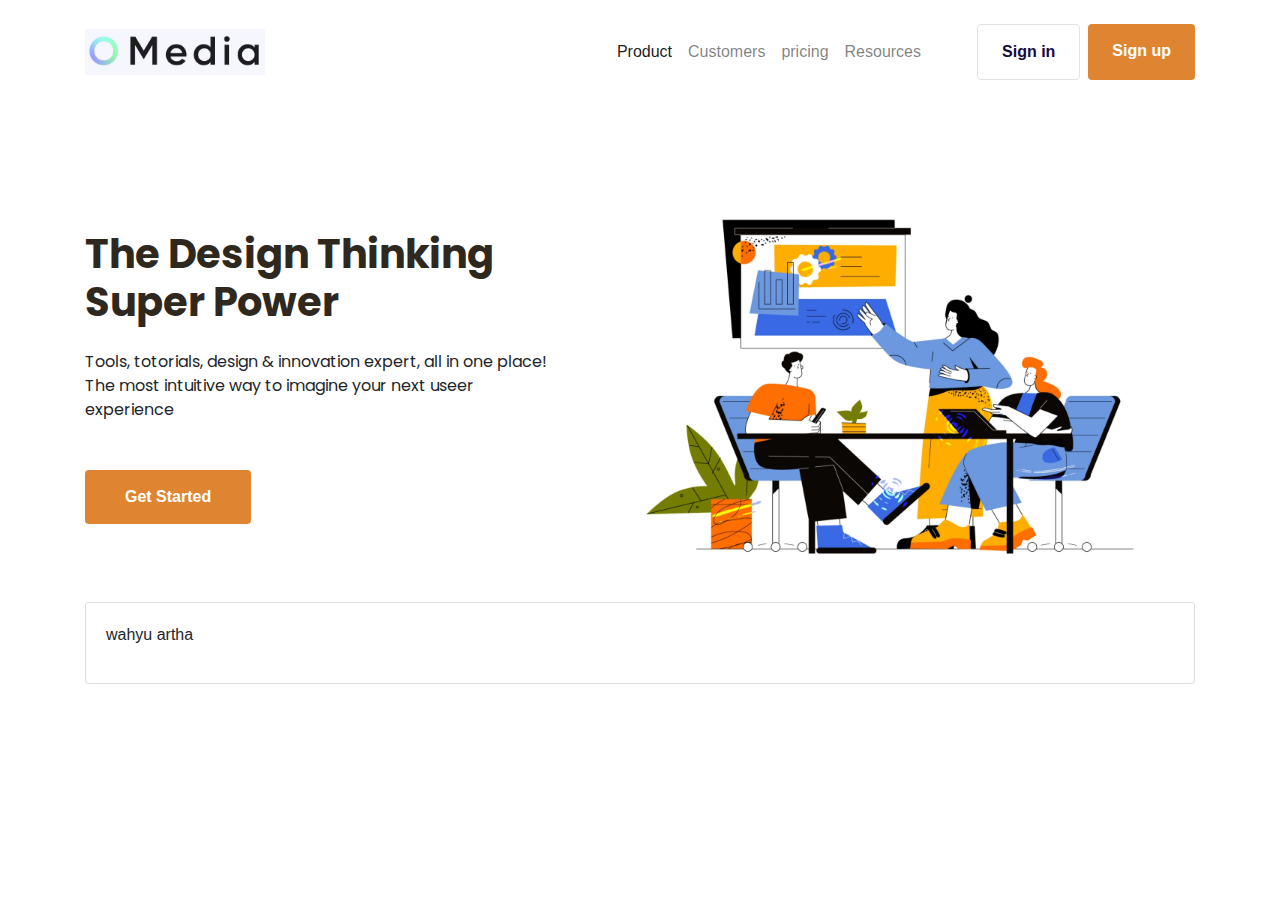
<file: index.html>
<!DOCTYPE html>
<html lang="en">
  <head>
    <meta charset="UTF-8" />
    <meta http-equiv="X-UA-Compatible" content="IE=edge" />
    <meta name="viewport" content="width=device-width, initial-scale=1.0" />
    <title>Document</title>

    <link rel="stylesheet" href="aset/css/bootstrap.css" />
    <link rel="stylesheet" href="aset/css/costom.css" />
    <link rel="preconnect" href="https://fonts.googleapis.com" />
    <link rel="preconnect" href="https://fonts.gstatic.com" crossorigin />
    <link href="https://fonts.googleapis.com/css2?family=Poppins:wght@400;700&display=swap" rel="stylesheet" />
  </head>
  <body>
    <nav class="navbar py-4 navbar-expand-lg navbar-light">
      <div class="container">
        <a class="navbar-brand align-self-center" href="#">
          <img width="180" src="aset/img/ck1.jpg" alt="logo navbar" />
        </a>
        <button class="navbar-toggler" type="button" data-toggle="collapse" data-target="#navbarSupportedContent" aria-controls="navbarSupportedContent" aria-expanded="false" aria-label="Toggle navigation">
          <span class="navbar-toggler-icon"></span>
        </button>

        <div class="collapse navbar-collapse" id="navbarSupportedContent">
          <ul class="navbar-nav ml-auto">
            <li class="nav-item active align-self-center">
              <a class="nav-link" href="#">Product <span class="sr-only">(current)</span></a>
            </li>
            <li class="nav-item align-self-center">
              <a class="nav-link" href="#">Customers</a>
            </li>
            <li class="nav-item align-self-center">
              <a class="nav-link" href="#">pricing</a>
            </li>
            <li class="nav-item align-self-center">
              <a class="nav-link" href="#">Resources</a>
            </li>
            <a class="btn px-4 ml-5 btn-secondary" href="#" role="button">Sign in</a>
            <a class="btn px-4 ml-2 btn-primary" href="#" role="button">Sign up</a>
          </ul>
        </div>
      </div>
    </nav>

    <section class="herobwa mt-5">
      <div class="container">
        <div class="row">
          <div class="col align-self-center">
            <h1 class="mb-4">The Design Thinking Super Power</h1>
            <p class="mb-5">Tools, totorials, design & innovation expert, all in one place! The most intuitive way to imagine your next useer experience</p>

            <a class="btn btn-primary" href="#" role="button">Get Started</a>
          </div>
          <div class="col d-none d-sm-block d-md-none d-lg-block">
            <img width="600" src="aset/img/3.png" alt="gambardiscus" />
          </div>
        </div>
      </div>
    </section>

    <section class="coursel">
      <div class="container">
        <div class="row">
          <div class="col">
            <div class="card">
              <div class="card-body">
                <p>wahyu artha</p>
              </div>
            </div>
          </div>
        </div>
      </div>
    </section>
    <script src="https://code.jquery.com/jquery-3.6.0.js" integrity="sha256-H+K7U5CnXl1h5ywQfKtSj8PCmoN9aaq30gDh27Xc0jk=" crossorigin="anonymous"></script>
    <!-- <script type="text/javascript" src="aset/js/bootstrap.js"></script>-->
  </body>
</html>
</file>
<file: aset/css/costom.css>
.btn-primary {
  background: rgb(223, 133, 49);
  border: 0ch;
  padding: 15px 40px 15px 40px;
  font-size: 16px;
  font-weight: bold;
}
.btn-primary:hover {
  background: rgb(185, 95, 11);
  border: 0ch;
}
.btn-secondary {
  background: none;
  border: 1px solid rgb(228, 225, 225);
  padding: 15px 40px 15px 40px;
  font-size: 16px;
  font-weight: bold;
  color: #140944;
}
.btn-secondary:hover {
  background: none;
  border: 1px solid rgb(145, 142, 142);
  color: #140944;
}

.herobwa h1 {
  font-family: "Poppins", sans-serif;
  font-weight: 700;
  color: #2f281e;
}
.herobwa p {
  font-family: "Poppins", sans-serif;
  font-weight: 400;
}

.navbar-nav .nav-link {
  color: #2f281e;
}

@media only screen and (max-width: 768px) {
  .btn-primary,
  .btn-secondary {
    margin-top: 10px;
    margin-left: 0px !important;
  }
}
</file>
